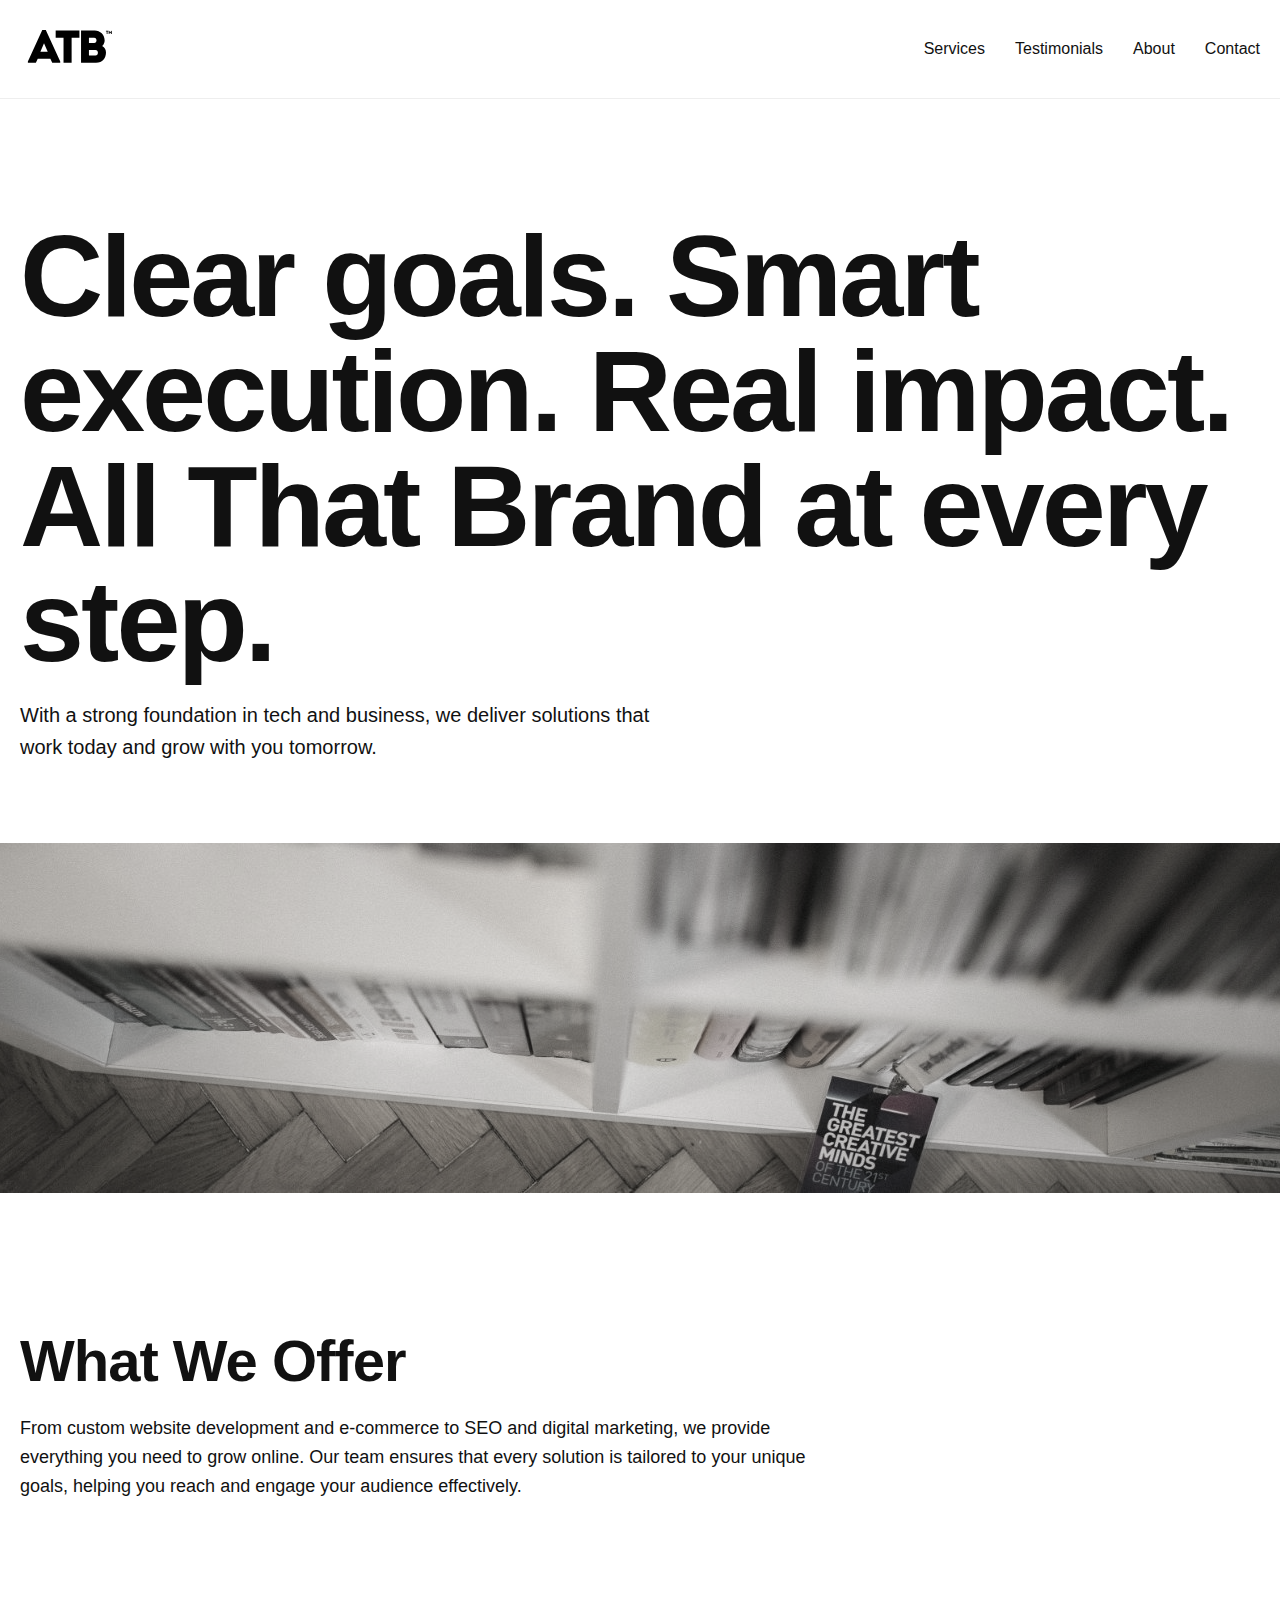
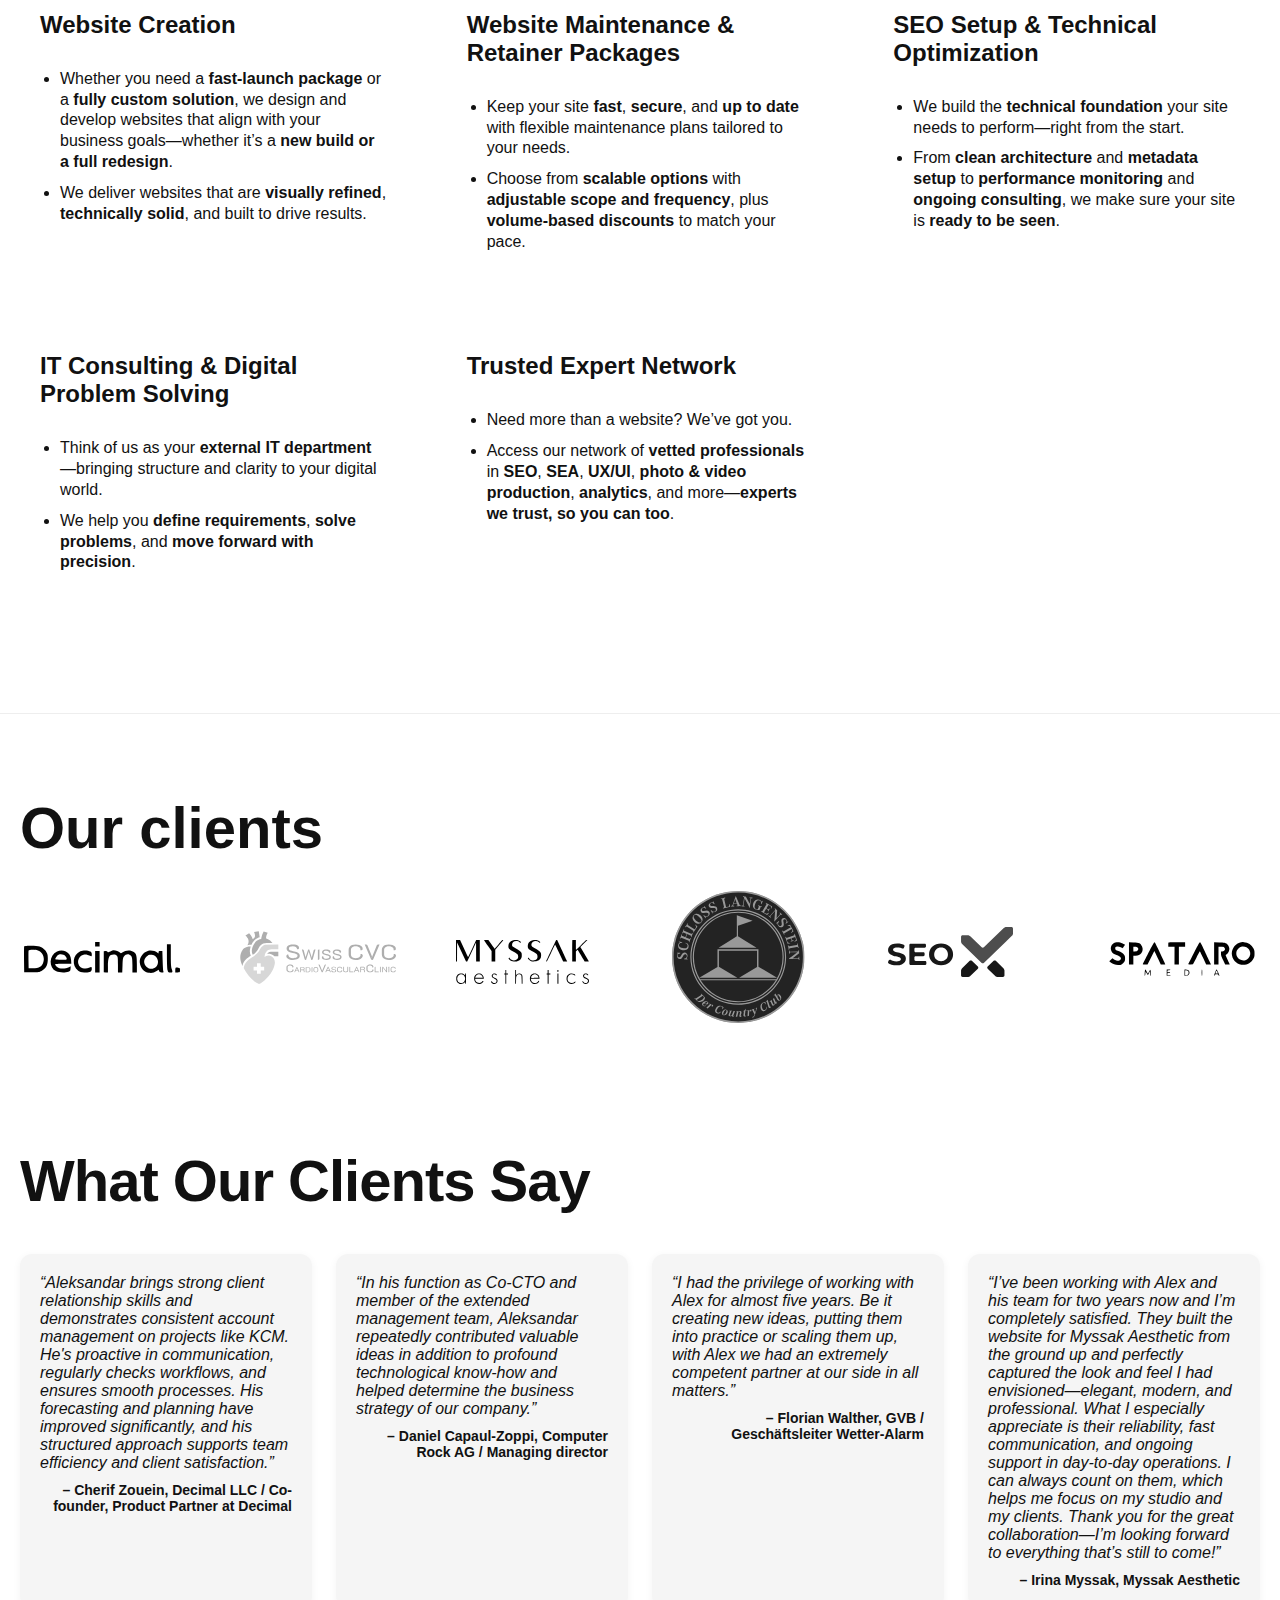
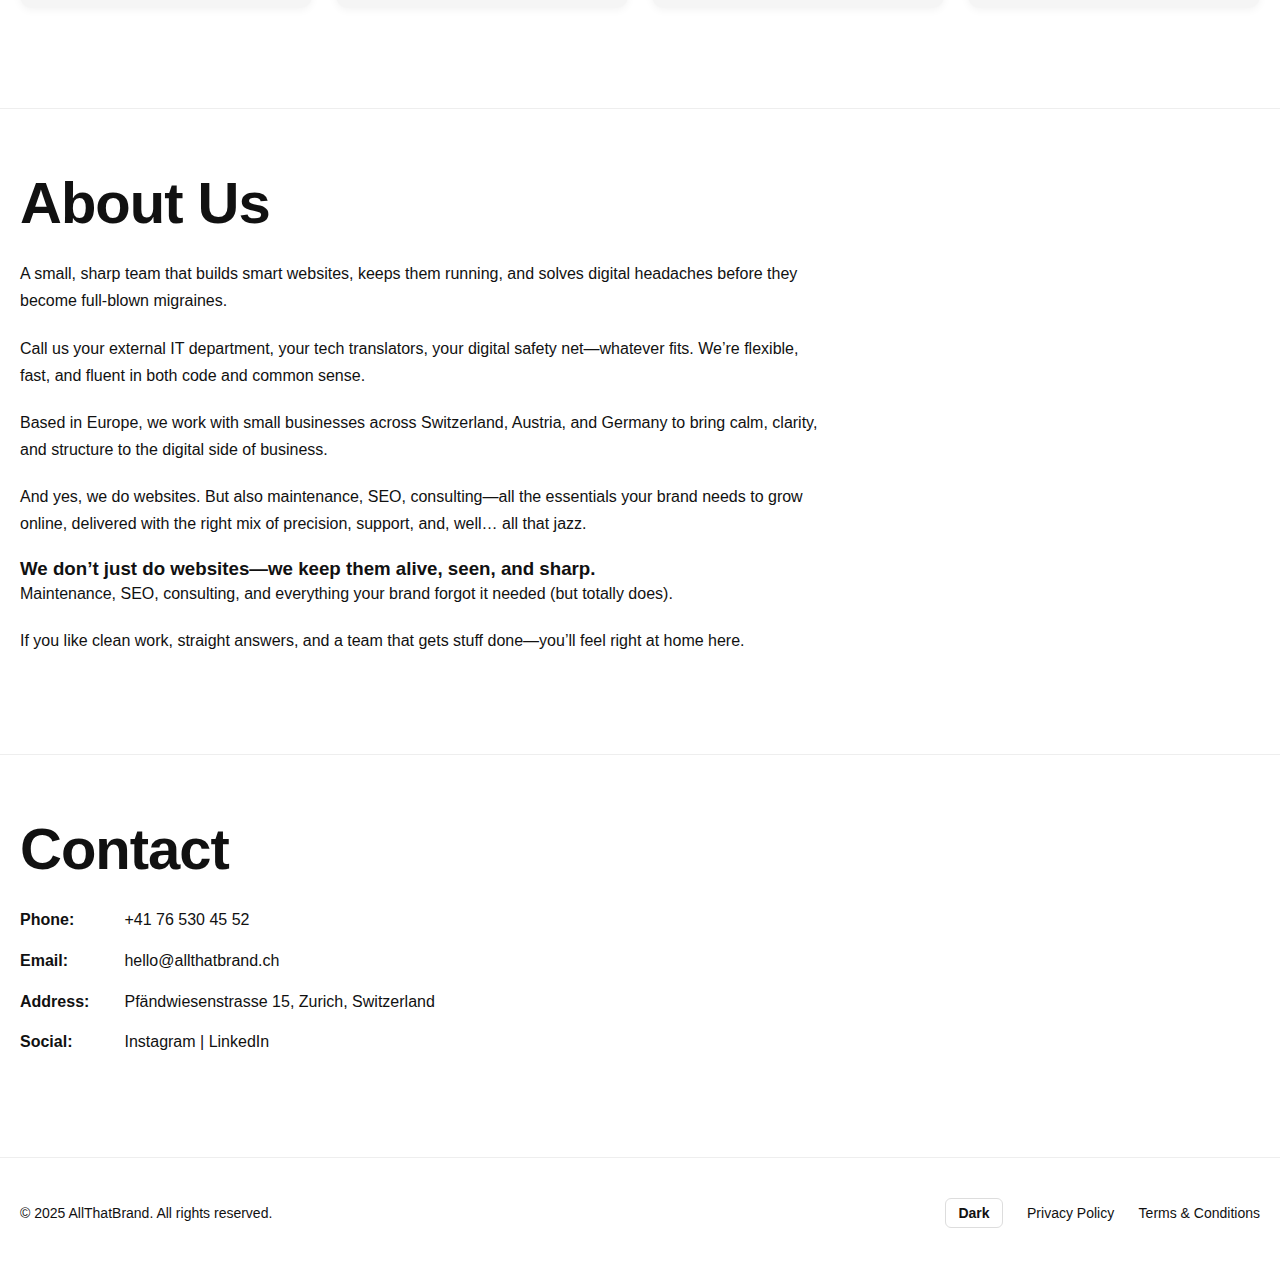
<file: index.html>
<!DOCTYPE html>
<html lang="en">
  <head>
    <!--
     █████╗ ████████╗██████╗ 
    ██╔══██╗╚══██╔══╝██╔══██╗
    ███████║   ██║   ██████╔╝
    ██╔══██║   ██║   ██╔══██╗
    ██║  ██║   ██║   ██████╔╝
    ╚═╝  ╚═╝   ╚═╝   ╚═════╝ 
          A   T   B
    -->
    <meta charset="UTF-8" />
    <meta name="viewport" content="width=device-width, initial-scale=1.0" />
    <meta http-equiv="X-UA-Compatible" content="IE=edge" />
    <meta http-equiv="Content-Language" content="en" />
    <meta name="format-detection" content="telephone=no" />
    <meta name="robots" content="index, follow" />
  
    <title>All That Brand – Web Design, SEO & IT Solutions in Zurich</title>
  
    <!-- Canonical URL -->
    <link rel="canonical" href="https://allthatbrand.ch/" />
  
    <!-- Favicons -->
    <link rel="icon" type="image/png" sizes="32x32" href="images/favicon.png" />
    <link rel="icon" type="image/png" sizes="16x16" href="images/favicon.png" />
    <link rel="shortcut icon" href="images/favicon.png" type="image/png" />
    <link rel="apple-touch-icon" sizes="180x180" href="images/favicon.png" />
  
    <!-- Description & Keywords -->
    <meta name="description" content="All That Brand – A Zurich-based digital agency specializing in web design, development, SEO, and tech consulting. We build smart websites and long-term solutions for brands in Switzerland and beyond." />
    <meta name="keywords" content="Zurich web design, digital agency Switzerland, SEO Zurich, All That Brand, tech consulting, website maintenance" />
    <meta name="author" content="All That Brand" />
    <meta name="theme-color" content="#349bff" />
  
    <!-- Open Graph -->
    <meta property="og:title" content="All That Brand – Web Design & Digital Solutions in Zurich" />
    <meta property="og:description" content="We build websites and solve digital headaches—smart, elegant, and ready to grow." />
    <meta property="og:url" content="https://allthatbrand.ch/" />
    <meta property="og:image" content="https://allthatbrand.ch/images/cover-atb.jpeg" />
    <meta property="og:type" content="website" />
  
    <!-- Twitter Card -->
    <meta name="twitter:card" content="summary_large_image" />
    <meta name="twitter:title" content="All That Brand – Web Design & SEO Agency in Zurich" />
    <meta name="twitter:description" content="Smart digital solutions for smart brands. We design, build, and grow your digital presence." />
    <meta name="twitter:image" content="https://allthatbrand.ch/images/cover-atb.jpeg" />
  
    <!-- Social Profiles -->
    <link rel="me" href="https://www.instagram.com/allthatbrand.ch/" />
    <link rel="me" href="https://www.linkedin.com/company/all-that-brand/" />
  
    <!-- Structured Data -->
    <script type="application/ld+json">
      {
        "@context": "https://schema.org",
        "@type": "Organization",
        "name": "All That Brand",
        "url": "https://allthatbrand.ch",
        "logo": "https://allthatbrand.ch/images/allthatbrand-logo-dark.svg",
        "sameAs": [
          "https://instagram.com",
          "https://www.linkedin.com/company/all-that-brand"
        ],
        "contactPoint": {
          "@type": "ContactPoint",
          "telephone": "+41-76-530-4552",
          "contactType": "Customer Service"
        }
      }
    </script>
  
    <!-- Styles -->
    <link rel="stylesheet" href="css/style.css" />
  </head>
  <body>
    <header class="header slide-in" role="banner">
      <div class="container">
        <a href="#" class="logo">
          <img id="logo" src="images/allthatbrand-logo-dark.svg" alt="All That Brand logo" />
        </a>
        <nav class="nav" aria-label="Main navigation">
          <ul class="nav-links slide-in">
            <li><a href="#services">Services</a></li>
            <li><a href="#testimonials">Testimonials</a></li>
            <li><a href="#about">About</a></li>
            <li><a href="#contact">Contact</a></li>
          </ul>
          <div class="hamburger" id="hamburger" aria-label="Toggle menu" role="button" tabindex="0">
            <span></span>
            <span></span>
            <span></span>
          </div>
        </nav>
      </div>
    </header>
    <main id="main" role="main">
      <section class="hero fade-in" aria-labelledby="hero-heading">
        <div class="container">
          <h1 id="hero-heading">
            Clear goals. Smart execution. Real impact.
            <br />
            All That Brand at every step.
          </h1>
          <p>With a strong foundation in tech and business, we deliver solutions that work today and grow with you tomorrow.</p>
        </div>
        <div class="hero-image">
          <img src="images/cover-atb.jpeg" alt="All That Brand Hero Image" class="hero-image" />
        </div>
      </section>
      <section id="services" class="service-section fade-in" aria-labelledby="services-heading">
        <div class="container">
          <h2 id="services-heading">What We Offer</h2>
          <p>From custom website development and e-commerce to SEO and digital marketing, we provide everything you need to grow online. Our team ensures that every solution is tailored to your unique goals, helping you reach and engage your audience effectively.</p>
          <div class="services-grid">
            <div class="service-card slide-in">
              <h3>Website Creation</h3>
              <ul>
                <li>
                  Whether you need a <strong>fast-launch package</strong> or a <strong>fully custom solution</strong>, we design and develop websites that align with your business goals—whether it’s a <strong>new build or a full redesign</strong>.
                </li>
                <li>
                  We deliver websites that are <strong>visually refined</strong>, <strong>technically solid</strong>, and built to drive results.
                </li>
              </ul>
            </div>
            <div class="service-card slide-in">
              <h3>Website Maintenance & Retainer Packages</h3>
              <ul>
                <li>
                  Keep your site <strong>fast</strong>, <strong>secure</strong>, and <strong>up to date</strong> with flexible maintenance plans tailored to your needs.
                </li>
                <li>
                  Choose from <strong>scalable options</strong> with <strong>adjustable scope and frequency</strong>, plus <strong>volume-based discounts</strong> to match your pace.
                </li>
          
              </ul>
            </div>
            <div class="service-card slide-in">
              <h3>SEO Setup & Technical Optimization</h3>
              <ul>
                <li>
                  We build the <strong>technical foundation</strong> your site needs to perform—right from the start.
                </li>
                <li>
                  From <strong>clean architecture</strong> and <strong>metadata setup</strong> to <strong>performance monitoring</strong> and <strong>ongoing consulting</strong>, we make sure your site is <strong>ready to be seen</strong>.
                </li>
              </ul>
            </div>
            <div class="service-card slide-in">
              <h3>IT Consulting & Digital Problem Solving</h3>
              <ul>
                <li>
                  Think of us as your <strong>external IT department</strong>—bringing structure and clarity to your digital world.
                </li>
                <li>
                  We help you <strong>define requirements</strong>, <strong>solve problems</strong>, and <strong>move forward with precision</strong>.
                </li>
              </ul>
            </div>
            <div class="service-card slide-in">
              <h3>Trusted Expert Network</h3>
              <ul>
                <li>
                  Need more than a website? We’ve got you.
                </li>
                <li>
                  Access our network of <strong>vetted professionals</strong> in <strong>SEO</strong>, <strong>SEA</strong>, <strong>UX/UI</strong>, <strong>photo &amp; video production</strong>, <strong>analytics</strong>, and more—<strong>experts we trust, so you can too</strong>.
                </li>
          
              </ul>
            </div>
        </div>
      </section>

      <section id="clients" class="clients fade-in" aria-labelledby="clients-heading">
        <div class="container">
          <h3 id="clients-heading">Our clients</h3>
          <div class="client-logos" aria-label="Clients' logos" role="list">
            <div role="listitem">
              <img src="images/decimal-studios-logo-dark-cropped.svg" alt="Decimal Studios Logo" class="logo" />
            </div>
            <div role="listitem">
              <img src="images/cvc-logo.svg" alt="Cardio Vascular Clinic Logo" class="coloredLogo" />
            </div>
            <div role="listitem">
              <img src="images/myssak-aesthetics-logo-dark-cropped.svg" alt="Myssak Aesthetic Logo" class="myssak logo" />
            </div>
            <div role="listitem">
              <img src="images/schloss-langenstein-logo-cropped.svg" alt="Schloss Langenstein Logo" class="schloss coloredLogo" />
            </div>
            <div role="listitem">
              <img src="images/seox-logo-dark.svg" alt="Seox Logo" class="seox coloredLogo" />
            </div>
            <div role="listitem">
              <img src="images/spataro-media-logo-dark.svg" alt="Spataro Media Logo" class="spataro logo" />
            </div>
          </div>
        </div>
      </section>

      <section id="testimonials" class="testimonials fade-in" aria-labelledby="testimonials-heading">
        <div class="container">
          <h2 id="testimonials-heading">What Our Clients Say</h2>
          <div class="testimonials-grid">
            <div class="testimonial-card slide-in">
              <p class="quote">
                “Aleksandar brings strong client relationship skills and demonstrates consistent account management on projects like KCM. He's proactive in communication, regularly checks workflows, and ensures smooth processes. His forecasting and planning have improved significantly, and his
                structured approach supports team efficiency and client satisfaction.”
              </p>
              <p class="author">
                – Cherif Zouein, Decimal LLC / Co-founder, Product Partner at Decimal
              </p>
            </div>
            <div class="testimonial-card slide-in">
              <p class="quote">“In his function as Co-CTO and member of the extended management team, Aleksandar repeatedly contributed valuable ideas in addition to profound technological know-how and helped determine the business strategy of our company.”</p>
              <p class="author">– Daniel Capaul-Zoppi, Computer Rock AG / Managing director</p>
            </div>
            <div class="testimonial-card slide-in">
              <p class="quote">“I had the privilege of working with Alex for almost five years. Be it creating new ideas, putting them into practice or scaling them up, with Alex we had an extremely competent partner at our side in all matters.”</p>
              <p class="author">– Florian Walther, GVB / Geschäftsleiter Wetter-Alarm</p>
            </div>
            <div class="testimonial-card slide-in">
              <p class="quote">
                “I’ve been working with Alex and his team for two years now and I’m completely satisfied. They built the website for Myssak Aesthetic from the ground up and perfectly captured the look and feel I had envisioned—elegant, modern, and professional. What I especially appreciate is their
                reliability, fast communication, and ongoing support in day-to-day operations. I can always count on them, which helps me focus on my studio and my clients. Thank you for the great collaboration—I’m looking forward to everything that’s still to come!”
              </p>
              <p class="author">– Irina Myssak, Myssak Aesthetic</p>
            </div>
          </div>
        </div>
      </section>

      <section id="about" class="about fade-in" aria-labelledby="about-heading">
        <div class="container">
          <h2 id="about-heading">About Us</h2>
          <div class="about-content">
            <p>A small, sharp team that builds smart websites, keeps them running, and solves digital headaches before they become full-blown migraines.</p>
            <p>Call us your external IT department, your tech translators, your digital safety net—whatever fits. We’re flexible, fast, and fluent in both code and common sense.</p>
            <p>Based in Europe, we work with small businesses across Switzerland, Austria, and Germany to bring calm, clarity, and structure to the digital side of business.</p>
            <p>And yes, we do websites. But also maintenance, SEO, consulting—all the essentials your brand needs to grow online, delivered with the right mix of precision, support, and, well… all that jazz.</p>
            <h3>We don’t just do websites—we keep them alive, seen, and sharp.</h3>
            <p>Maintenance, SEO, consulting, and everything your brand forgot it needed (but totally does).</p>
            <p>If you like clean work, straight answers, and a team that gets stuff done—you’ll feel right at home here.</p>
          </div>
        </div>
      </section>

      <section id="contact" class="contact fade-in" aria-labelledby="contact-heading">
        <div class="container">
          <h2 id="contact-heading">Contact</h2>
          <div class="contact-info">
            <p>
              <strong>Phone:</strong>
              <a href="tel:+4176530455">+41 76 530 45 52</a>
            </p>
            <p>
              <strong>Email:</strong>
              <a href="mailto:hello@allthatbrand.com">hello@allthatbrand.ch</a>
            </p>
            <p>
              <strong>Address:</strong>
              <a href="https://maps.app.goo.gl/aQ7Nrt3f3u7H96Zg9" target="_blank" rel="noopener"> Pfändwiesenstrasse 15, Zurich, Switzerland </a>
            </p>
            <p>
              <strong>Social:</strong>
              <a href="https://www.instagram.com/allthatbrand.ch" target="_blank" rel="noopener"> Instagram </a>
              |
              <a href="https://www.linkedin.com/company/all-that-brand" target="_blank" rel="noopener"> LinkedIn </a>
            </p>
          </div>
        </div>
      </section>
    </main>

    <footer class="footer fade-in" role="contentinfo">
      <div class="container footer-row">
        <p class="footer-copy">© 2025 AllThatBrand. All rights reserved.</p>
        <div class="footer-links">
          <button id="theme-toggle" aria-label="Toggle Dark Mode">Dark</button>
          <a href="#">Privacy Policy</a>
          <a href="#">Terms & Conditions</a>
        </div>
      </div>
    </footer>
    <script src="js/script.js"></script>
  </body>
</html>
</file>
<file: css/style.css>
* {
  margin: 0;
  padding: 0;
  box-sizing: border-box;
  -webkit-font-smoothing: antialiased;
}

:root {
  --bg: #fff;
  --text: #111;
  --text-color: #111;
  --border-color: #ddd;
  --divider: #eee;
  --testimonial-bg: #f5f5f5;
}

body.dark-mode {
  --bg: #111;
  --text: #f9f9f9;
  --text-color: #f9f9f9;
  --border-color: #333;
  --divider: #333;
  --testimonial-bg: #1c1c1c;
}

/* Base Styles */
html {
  scroll-behavior: smooth;
}

body {
  font-family: "Helvetica Neue", Helvetica, Arial, sans-serif;
  background: var(--bg);
  color: var(--text);
  transition: background 0.3s, color 0.3s;
}

a {
  text-decoration: none;
  color: var(--text);
  transition: color 0.3s;
}

/* Layout */
.container {
  max-width: 1440px;
  margin: 0 auto;
  padding: 0 20px;
}

.service-section {
  padding: 100px 0;
  border-bottom: 1px solid var(--divider);
}

.service-section h2 {
  font-size: 58px;
  font-weight: 700;
  margin-bottom: 20px;
  letter-spacing: -1px;
}

@media (max-width: 768px) {
  .service-section h2 {
    font-size: 36px;
    margin-bottom: 50px;
  }
}

.service-section p {
  font-size: 18px;
  font-weight: 400;
  max-width: 800px;
  line-height: 1.6;
}

/* Header */
.header {
  width: 100%;
  padding: 20px 0;
  border-bottom: 1px solid var(--divider);
  position: relative;
  z-index: 1000;
}

.header .container {
  display: flex;
  justify-content: space-between;
  align-items: center;
}

.logo img {
  width: 100px;
  height: auto;
}

/* Navigation */
.nav-links {
  display: flex;
  gap: 30px;
  list-style: none;
}

.nav-links li a {
  font-weight: 400;
  padding: 8px 0;
  transition: color 0.3s ease;
  position: relative;
}

.nav-links li a::after {
  content: "";
  position: absolute;
  left: 0;
  bottom: 0;
  width: 0;
  height: 2px;
  background-color: var(--text-color);
  transition: width 0.3s ease;
}

.nav-links li a:hover::after {
  width: 100%;
}

.nav-links li a:hover {
  color: var(--text-color);
  opacity: 0.7;
}

/* Hamburger */
.hamburger {
  display: none;
  flex-direction: column;
  justify-content: space-between;
  width: 30px;
  height: 22px;
  cursor: pointer;
  z-index: 1100;
}

.hamburger span {
  display: block;
  height: 3px;
  background: var(--text);
  border-radius: 2px;
  transition: all 0.4s ease;
  position: relative;
}

.hamburger.open span:nth-child(1) {
  transform: rotate(45deg);
  top: 9px;
}

.hamburger.open span:nth-child(2) {
  opacity: 0;
}

.hamburger.open span:nth-child(3) {
  transform: rotate(-45deg);
  top: -9px;
}

@media (max-width: 768px) {
  .hamburger {
    display: flex;
  }
  .nav-links {
    position: absolute;
    top: 100%;
    left: 0;
    right: 0;
    background: var(--bg);
    flex-direction: column;
    align-items: center;
    gap: 20px;
    padding: 30px 0;
    transform: translateY(-200%);
    transition: transform 0.4s ease;
    box-shadow: 0 4px 20px rgba(0, 0, 0, 0.05);
  }
  .nav-links.show {
    transform: translateY(0%);
  }

  .section h2 {
    font-size: 36px;
    margin-left: -20px;
    letter-spacing: -1px;
  }

  .section p {
    margin-left: -20px;
  }
}

/* Hero Section */
.hero {
  padding: 120px 0 30px;
  background-color: var(--bg);
  text-align: left;
}

.hero h1 {
  font-size: 7.2rem;
  font-weight: 700;
  line-height: 1;
  margin-bottom: 20px;
  color: var(--text);
  letter-spacing: -3px;
}

.hero p {
  font-size: 1.25rem;
  font-weight: 300;
  max-width: 640px;
  line-height: 1.6;
  color: var(--text);
}

.hero-image {
  margin-top: 40px;
  filter: grayscale(70%);
  width: 100%;
  min-height: 350px;
  object-fit: cover;
}

@media (max-width: 768px) {
  .hero {
    padding-top: 100px;
    text-align: left;
  }
  .hero h1 {
    font-size: 2.25rem;
    letter-spacing: -1px;
  }
  .hero p {
    font-size: 1rem;
  }
}

.services-grid {
  display: grid;
  grid-template-columns: repeat(auto-fit, minmax(330px, 1fr));
  gap: 40px;
  padding-top: 90px;
}

.services-grid .service-card {
  padding: 20px;
  transition: transform 0.3s ease;
}

.services-grid .service-card:hover {
  transform: translateY(-5px);
}

.services-grid .service-card h3 {
  font-size: 24px;
  font-weight: 600;
  margin-bottom: 30px;
}

.services-grid .service-card ul {
  font-size: 16px;
  line-height: 1.3;
  margin-bottom: 20px;
  font-weight: 400;
  margin-left: 20px;
}

.services-grid .service-card ul li {
  margin-bottom: 10px;
}

/* Clients Section */
.clients {
  margin-top: 80px;
}

.clients h3 {
  font-size: 58px;
  font-weight: 600;
  margin-bottom: 30px;
}

.client-logos {
  display: grid;
  grid-template-columns: repeat(auto-fit, minmax(150px, 1fr));
  gap: 60px;
  align-items: center;
  margin-left: 4px;
}

.client-logos .logo {
  position: relative;
  width: 100%;
  height: 100%;
  margin: 0 auto;
  filter: grayscale(100%);
  transition: filter 0.3s ease, transform 0.3s ease;
  cursor: pointer;
}

.client-logos .coloredLogo {
  position: relative;
  width: 100%;
  height: 100%;
  margin: 0 auto;
  filter: grayscale(100%);
  transition: filter 0.3s ease, transform 0.3s ease;
  cursor: pointer;
}

.client-logos img:hover {
  filter: grayscale(50%);
  transform: scale(1.05);
}

.client-logos .seox {
  width: 80%;
  height: 80%;
  margin-bottom: 10px;
}

.client-logos .schloss {
  width: 85%;
  height: 85%;
}

.client-logos .myssak {
  width: 85%;
  height: 85%;
  margin-top: 10px;
}

@media (max-width: 768px) {
  .clients h3 {
    font-size: 36px;
    margin-bottom: 50px;
  }

  .client-logos .logo {
    width: 85%;
    height: 85%;
  }

  .client-logos .myssak {
    width: 80%;
    height: 80%;
    margin-top: 0px;
  }

  .client-logos .schloss {
    width: 80%;
    height: 80%;
  }

  .client-logos .spataro {
    width: 90%;
    height: 90%;
  }

  .client-logos .seox {
    width: 75%;
    height: 75%;
    margin-bottom: 5px;
  }

  .client-logos {
    gap: 40px;
  }
}

/* Testimonials */
.testimonials {
  margin-top: 60px;
  padding-top: 60px;
}

.testimonials h2 {
  font-size: 58px;
  font-weight: 600;
  margin-bottom: 40px;
  letter-spacing: -1px;
}

.testimonials-grid {
  display: grid;
  grid-template-columns: repeat(auto-fit, minmax(220px, 1fr));
  gap: 24px;
}

.testimonial-card {
  background-color: var(--testimonial-bg);
  padding: 20px;
  border-radius: 12px;
  transition: transform 0.3s ease;
  box-shadow: 0 2px 8px rgba(0, 0, 0, 0.05);
}

.testimonial-card:hover {
  transform: translateY(-5px);
}

.testimonial-card .quote {
  font-style: italic;
  font-weight: 400;
  margin-bottom: 10px;
}

.testimonial-card .author {
  font-weight: 600;
  text-align: right;
  font-size: 14px;
}

@media (max-width: 768px) {
  .testimonials h2 {
    font-size: 36px;
  }

  #testimonials {
    margin-top: 0;
    padding-top: 100px;
  }
}

/* About Section */
.about {
  margin-top: 100px;
  padding-top: 60px;
  border-top: 1px solid var(--divider);
}

.about h2 {
  font-size: 58px;
  font-weight: 600;
  margin-bottom: 24px;
  letter-spacing: -1px;
}

.about-content {
  max-width: 800px;
}

.about-content p {
  font-size: 16px;
  line-height: 1.7;
  margin-bottom: 20px;
  font-weight: 400;
}

@media (max-width: 768px) {
  .about h2 {
    font-size: 36px;
  }
}
/* Contact Section */
.contact {
  margin-top: 100px;
  padding-top: 60px;
  border-top: 1px solid var(--divider);
}

.contact h2 {
  font-size: 58px;
  font-weight: 600;
  margin-bottom: 24px;
  letter-spacing: -1px;
}

.contact-info p {
  font-size: 16px;
  line-height: 1.8;
  font-weight: 300;
  margin-bottom: 12px;
}

.contact-info strong {
  font-weight: 600;
  display: inline-block;
  width: 100px;
}

.contact-info a {
  color: var(--text);
  text-decoration: none;
  transition: opacity 0.2s;
}

.contact-info a:hover {
  opacity: 0.7;
}

@media (max-width: 768px) {
  .contact h2 {
    font-size: 36px;
  }
}

/* Footer */
.footer {
  margin-top: 100px;
  padding: 40px 0;
  border-top: 1px solid var(--divider);
}

.footer-row {
  display: flex;
  justify-content: space-between;
  align-items: center;
  flex-wrap: wrap;
  gap: 10px;
}

.footer-copy,
.footer-links a {
  font-size: 14px;
  font-weight: 300;
  color: var(--text);
  text-decoration: none;
}

.footer-links a {
  margin-left: 20px;
}

.footer-links a:hover {
  opacity: 0.7;
}

/* Theme Toggle */
#theme-toggle {
  background-color: transparent;
  color: var(--text-color);
  border: 1px solid var(--border-color);
  padding: 6px 12px;
  font-size: 0.875rem;
  font-weight: 600;
  cursor: pointer;
  border-radius: 6px;
  transition: all 0.3s ease;
}

#theme-toggle:hover {
  background-color: var(--border-color);
}
</file>
